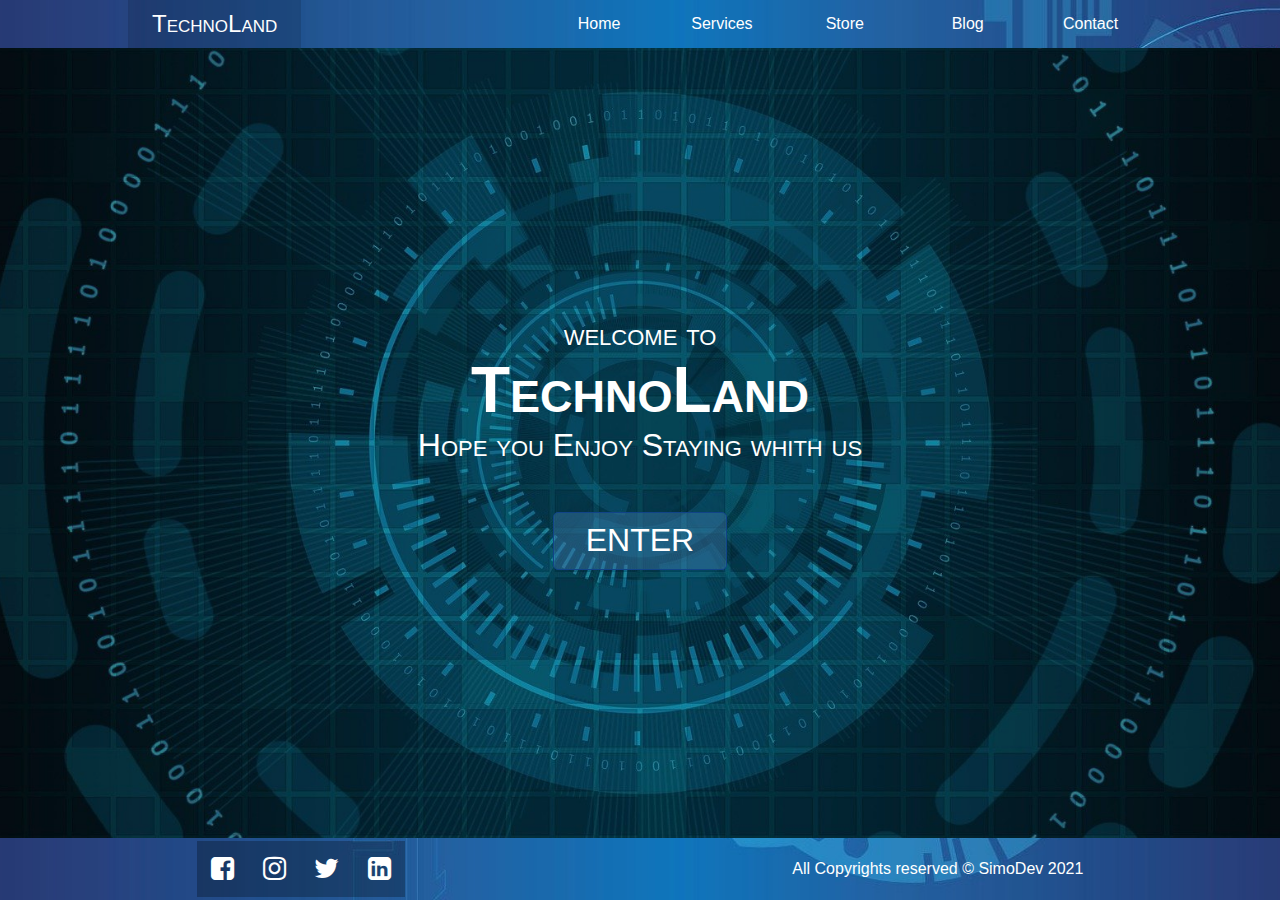
<file: index.html>
<!DOCTYPE html>
<html lang="en">
  <head>
    <meta charset="UTF-8" />
    <meta name="viewport" content="width=device-width, initial-scale=1" />
    <title>TechnoLand|Home</title>
    <link rel="stylesheet" href="assets/css/font-awesome.min.css" />
    <link rel="stylesheet" href="assets/css/main.css" />
  </head>
  <body class="one-page">
    <header>
      <div class="navbar">
        <div class="navbar-container container">
          <h2 class="brand">TechnoLand</h2>
          <nav class="navbar-nav" id="navbar-nav">
            <a href="index.html" class="nav-link">Home</a>
            <a href="services.html" class="nav-link">Services</a>
            <a href="store.html" class="nav-link">Store</a>
            <a href="blog.html" class="nav-link">Blog</a>
            <a href="contact.html" class="nav-link">Contact</a>
          </nav>
          <span onclick="navToggle()" class="nav-toggler" id="nav-toggler"><i class="fa fa-navicon"></i></span>
        </div>
      </div>
    </header>
    <main class="hero">
      <div class="hero-container container">
        <div class="welcome-screen" id="welcome">
          <p>welcome to</p>
          <h1>TechnoLand</h1>
          <p>Hope you Enjoy Staying whith us</p>
          <span onclick="replace()" class="btn-primary" id="enter">Enter</span>
        </div>
        <div class="main-menu" id="main-menu">
          <a class="menu-item" href="services.html"
            ><div class="services"><h3 class="item-name">Services</h3></div></a
          >
          <a class="menu-item" href="store.html"
            ><div class="store"><h3 class="item-name">Store</h3></div></a
          >
          <a class="menu-item" href="blog.html"
            ><div class="blog"><h3 class="item-name">Blog</h3></div></a
          >
          <a class="menu-item" href="contact.html"
            ><div class="contact"><h3 class="item-name">Contact</h3></div></a
          >
        </div>
      </div>
    </main>
    <footer>
      <div class="footer">
        <div class="social-media">
          <a href=""> <i class="fa fa-facebook-square"></i></a>
          <a href=""> <i class="fa fa-instagram"></i></a>
          <a href=""> <i class="fa fa-twitter"></i></a>
          <a href=""> <i class="fa fa-linkedin-square"></i></a>
        </div>
        <p>All Copyrights reserved &copy; <a href="">SimoDev</a> 2021</p>
      </div>
    </footer>
    <script src="assets/js/main.js"></script>
  </body>
</html>
</file>
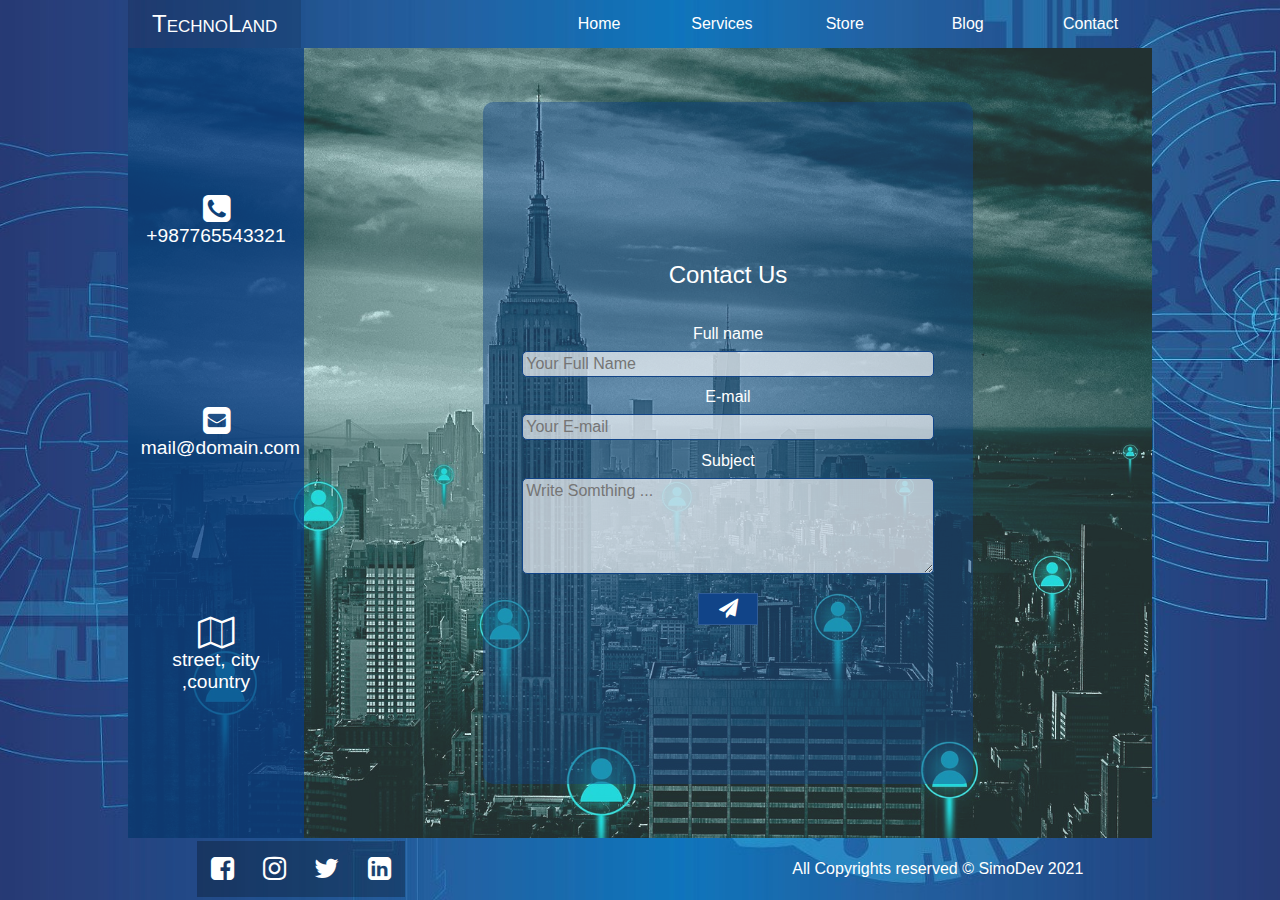
<file: contact.html>
<!DOCTYPE html>
<html lang="en">
  <head>
    <meta charset="UTF-8" />
    <meta name="viewport" content="width=device-width, initial-scale=1" />
    <title>TechnoLand|Home</title>
    <link rel="stylesheet" href="assets/css/font-awesome.min.css" />
    <link rel="stylesheet" href="assets/css/main.css" />
  </head>
  <body class="one-page">
    <header>
      <div class="navbar">
        <div class="navbar-container container">
          <h2 class="brand">TechnoLand</h2>
          <nav class="navbar-nav" id="navbar-nav">
            <a href="index.html" class="nav-link">Home</a>
            <a href="services.html" class="nav-link">Services</a>
            <a href="store.html" class="nav-link">Store</a>
            <a href="blog.html" class="nav-link">Blog</a>
            <a href="contact.html" class="nav-link">Contact</a>
          </nav>
          <span onclick="navToggle()" class="nav-toggler" id="nav-toggler"
            ><i class="fa fa-navicon"></i
          ></span>
        </div>
      </div>
    </header>
    <main>
      <div class="contact-main">
        <div class="contact-links">
            <a class="contact-link" href=""><i class="fa fa-phone-square"></i> <span>+987765543321</span></a>
            <a class="contact-link" href=""><i class="fa fa-envelope-square"></i>
            <span>mail@domain.com</span></a>
            <a class="contact-link" href=""><i class="fa fa-map-o"></i><span>street, city ,country</span></a>
        </div>
        <div class="form-container">
          <form action="">
            <h3 class="form-title">Contact Us</h3>
            <div class="input-group">
              <label for="name">Full name</label>
              <input type="text" name="name" id="name" placeholder="Your Full Name"/>
            </div>
            <div class="input-group">
              <label for="email"> E-mail</label>
              <input type="email" name="email" id="email" placeholder="Your E-mail" />
            </div>
            <div class="input-group">
              <label for="subject"> Subject</label>
              <textarea name="" id="subject" name="subject" placeholder="Write Somthing ..."></textarea>
              <button class="btn" type="submit"><i class="fa fa-send"></i></button>
            </div>
          </form>
        </div>
      </div>
    </main>
    <footer>
      <div class="footer">
        <div class="social-media">
          <a href=""> <i class="fa fa-facebook-square"></i></a>
          <a href=""> <i class="fa fa-instagram"></i></a>
          <a href=""> <i class="fa fa-twitter"></i></a>
          <a href=""> <i class="fa fa-linkedin-square"></i></a>
        </div>
        <p>All Copyrights reserved &copy; <a href="">SimoDev</a> 2021</p>
      </div>
    </footer>
    <script src="assets/js/main.js"></script>
  </body>
</html>
</file>
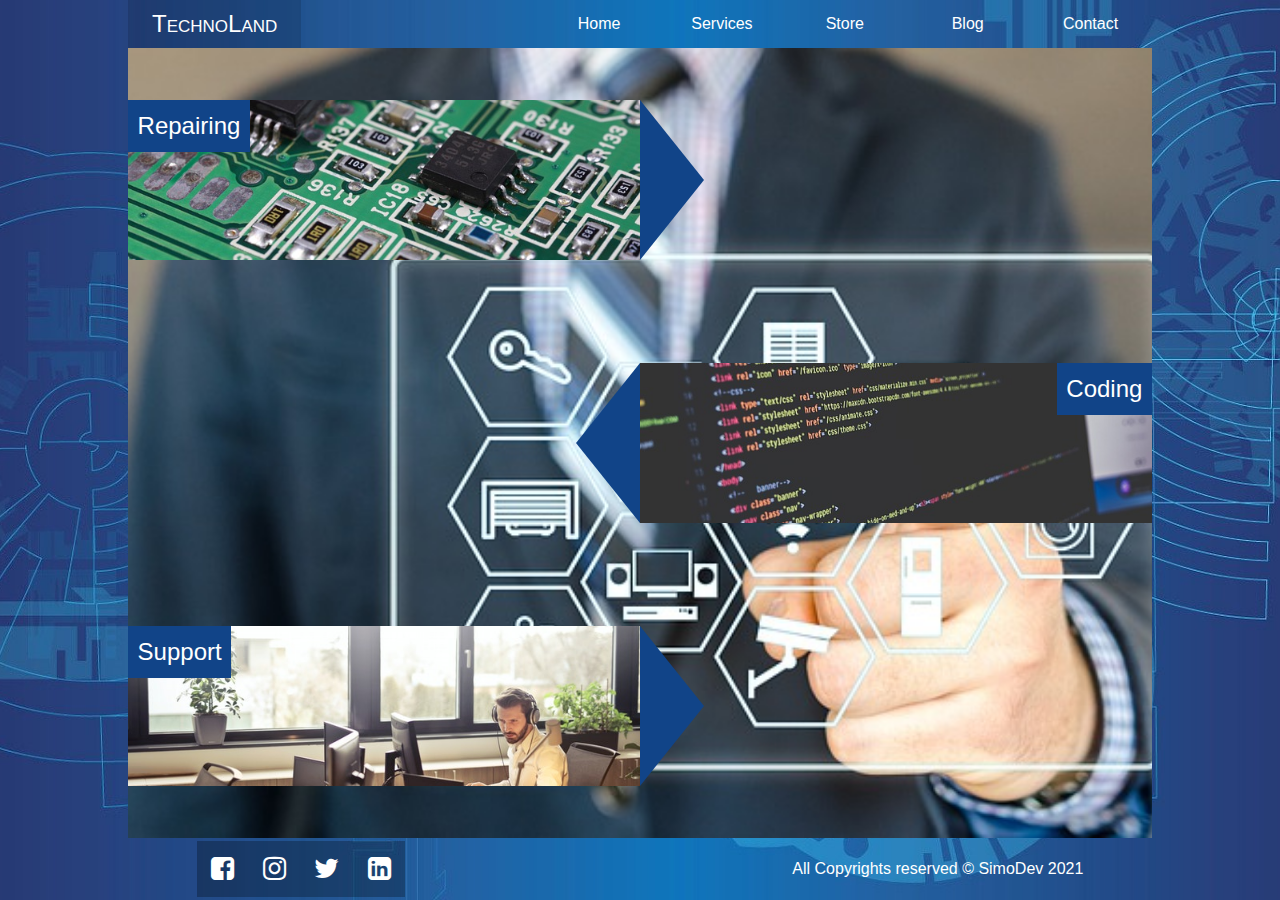
<file: services.html>
<!DOCTYPE html>
<html lang="en">
  <head>
    <meta charset="UTF-8" />
    <meta name="viewport" content="width=device-width, initial-scale=1" />
    <title>TechnoLand | Services</title>
    <link rel="stylesheet" href="assets/css/font-awesome.min.css" />
    <link rel="stylesheet" href="assets/css/main.css" />
  </head>
  <body class="one-page">
    <header>
      <div class="navbar">
        <div class="navbar-container container">
          <h2 class="brand">TechnoLand</h2>
          <nav class="navbar-nav" id="navbar-nav">
            <a href="index.html" class="nav-link">Home</a>
            <a href="services.html" class="nav-link">Services</a>
            <a href="store.html" class="nav-link">Store</a>
            <a href="blog.html" class="nav-link">Blog</a>
            <a href="contact.html" class="nav-link">Contact</a>
          </nav>
          <span onclick="navToggle()" class="nav-toggler" id="nav-toggler"><i class="fa fa-navicon"></i></span>
        </div>
      </div>
    </header>
    <main>
        <div class="services-container">
            <div class="repair">
                <h2>
                    Repairing 
                </h2>
            </div>
            <div class="coding">
                <h2>Coding</h2>
            </div>
            <div class="support">
                <h2>Support</h2>
            </div>
        </div>
    </main>
    <footer>
      <div class="footer">
        <div class="social-media">
          <a href=""> <i class="fa fa-facebook-square"></i></a>
          <a href=""> <i class="fa fa-instagram"></i></a>
          <a href=""> <i class="fa fa-twitter"></i></a>
          <a href=""> <i class="fa fa-linkedin-square"></i></a>
        </div>
        <p>All Copyrights reserved &copy; <a href="">SimoDev</a> 2021</p>
      </div>
    </footer>
    <script src="assets/js/main.js"></script>
  </body>
</html>
</file>
<file: assets/css/main.css>
* {
  box-sizing: border-box;
  font-family: "Segoe UI", Tahoma, Geneva, Verdana, sans-serif;
}
.one-page {
  margin: 0;
  background: url(../img/bg2.jpg);
  background-position: center;
  background-size: cover;
  background-repeat: no-repeat;
  height: 100vh;
  width: 100vw;
  color: #fff;
  overflow: hidden;
  display: grid;
  grid-template-rows: auto 1fr auto;
}

.multi-page {
  margin: 0;
  background: url(../img/bg2.jpg);
  background-position: center;
  background-size: cover;
  background-repeat: no-repeat;
  color: #fff;
  overflow: hidden;
}

h2 {
  margin: 0;
}

a {
  color: #fff;
  text-decoration: none;
}

.btn {
    padding: .2em 1em;
    font-size: 1.2em;
    background: #148;
    color: #fff;
    outline: none;
    border: 1px solid #fff2;
    cursor: pointer;
    margin-top: 1em;
}
.btn:hover{
    background: #fff;
    color: #148;
} 

.btn-primary {
  padding: 0.3em 1em;
  margin-top: 1.5em !important;
  border: 1px solid #148;
  text-transform: uppercase;
  border-radius: 5px;
  background: #48b6;
  cursor: pointer;
  animation: slide-right 2s;
}

.btn-primary:hover {
  background: #1489;
}

.btn-primary:focus {
  background: #148;
}
.container {
  width: 80%;
  margin: 0 auto;
}
.navbar {
  height: 3em;
}

.navbar-container {
  height: 100%;
  display: flex;
  justify-content: space-between;
  align-items: center;
}

.nav-toggler {
  border: 1px solid #148b;
  padding: 0.2em 0.6em;
  font-size: 1.3em;
  font-weight: 100;
  display: none;
  cursor: pointer;
}

.nav-toggler:hover {
  background: #148a;
}

.brand {
  display: flex;
  height: 100%;
  padding: 0 1em;
  align-items: center;
  font-variant: small-caps;
  background: #0002;
  font-weight: 300;
}

.navbar-nav {
  height: 100%;
  display: flex;
  align-items: center;
  justify-content: space-between;
  width: 60%;
}
.nav-link {
  text-decoration: none;
  color: #fff;
  padding: 0 0.4em;
  height: 100%;
  line-height: 3em;
  width: 100%;
  text-align: center;
}

.nav-link:hover {
  background: #0009;
}

.hero {
  width: 100vw;
  background: url(../img/bg1.jpg);
  background-size: cover;
  background-position: bottom center;
}
.hero-container {
  width: 100%;
  height: 100%;
  background: #0002;
  display: flex;
  font-variant: small-caps;
  justify-content: center;
  align-items: center;
}

.hero-container * {
  margin: 0;
}

.welcome-screen {
  justify-content: center;
  align-items: center;
  text-align: center;
  font-size: 2em;
  display: flex;
  flex-direction: column;
  animation: show 5s;
}

.main-menu {
  width: 90%;
  height: 80%;
  display: none;
  flex-wrap: wrap;
  justify-content: center;
  align-content: center;
}

.menu-item {
  position: relative;
  width: 45%;
  height: 45%;
  margin: 1em;
  border: 1px solid;
  text-align: center;
}

.item-name {
  position: absolute;
  bottom: 0;
  left: 0%;
  padding: 1em;
  background: #148;
  animation: show 4s;
  text-align: center;
}

.services {
  height: 100%;
  background: url(../img/services.jpg);
  background-position: center;
  background-size: cover;
  animation: slide-left 1s;
}
.store {
  height: 100%;
  background: url(../img/store.jpg);
  background-position: center;
  background-size: cover;
  animation: slide-right 1s;
}
.blog {
  height: 100%;
  background: url(../img/blog.jpg);
  background-position: center;
  background-size: cover;
  animation: slide-left 1s;
}
.contact {
  height: 100%;
  background: url(../img/contact.jpg);
  background-position: center;
  background-size: cover;
  animation: slide-right 1s;
}

.menu-item:hover .item-name {
  background-color: #fff;
  color: #148;
}

.footer {
  display: flex;
  justify-content: space-around;
  align-items: center;
  flex-wrap: wrap;
  padding: 0.2em;
}
.social-media {
  display: flex;
  flex-wrap: wrap;
  justify-content: center;
  background: #0004;
  animation: show 3s;

}
.social-media * {
  font-size: 1.3em;
  padding: 0.3em;
}

.contact-main {
    position: relative;
    height: 100%;
    background: url(../img/bg-contact.jpg);
    background-size: cover;
    background-position: bottom;
    display: flex;
    margin-left: 10%;
    margin-right: 10%;
}
.contact-links {
    display: flex;
    flex-direction: column;
    background: #148c;
    width: 11em;
    align-items: center;
    justify-content: space-evenly;
}
.contact-link {
    display: flex;
    flex-direction: column;
    padding: .4em;
    font-size: 2em;
    text-align: center;
    width: 100%;
}
.contact-link span  {
    font-size: .6em;
}


.form-container {
    width: 100%;
    height: 100%;
    background: #fff2;
    padding: 1em;
    display: flex;
    justify-content: center;
    align-items: center;
}
.form-container form {
    text-align: center;
    width: 60%;
    height: 90%;
    background: #1487;
    padding: 1em;
    border-radius: 10px;
    display: flex;
    flex-direction: column;
    justify-content: center;
    animation: slide-left 1s;

}
.form-title {
    font-size: 1.5em;
    margin: 0;
    margin-bottom: 1em;
    font-weight: 400;

}
.input-group {
    display: flex;
    flex-direction: column;
    margin-top: 0.7em;
    align-items: center;
}

.input-group label {
    font-size: 1em;
    font-weight: 200;
    margin-bottom: .5em;
}

.input-group input {

    font-size: 1em;
    width: 90%;
    font-weight: 200;
    padding: .2em;
    border-radius: 5px;
    outline: none;
    border: 1px solid #148;
    background: #fffa;

}
.input-group textarea {
    font-size: 1em;
    width: 90%;
    height: 6em;
    font-weight: 200;
    padding: .2em;
    border-radius: 5px;
    outline: none;
    border: 1px solid #148;
    background: #fffa;
}

.input-group input:focus {
    border: 1px solid #148;
    background: #fff;
}
.input-group textarea:focus {
    border: 1px solid #148;
    background: #fff;
}

.services-container {
    background: url(../img/services.jpg);
    background-size: cover;
    background-position: center;
    height: 100%;
    width: 80%;
    margin: 0 auto;
    position: relative;
    display: flex;
    flex-direction: column;
    justify-content: space-around;
}

.repair {
    width: 50%;
    height: 10em;
    position: relative;
    background: url(../img/repair.jpg);
    background-position: center;
    background-size: cover;
    animation: slide-left 2s;
    display: flex;
}
.repair::after {
  content: "";
  position: absolute;
  right: -4em;
  bottom: 0;
  width: 0;
  height: 0;
  border-left: 4em solid #148;
  border-top: 5em solid transparent;
  border-bottom: 5em solid transparent;
}

.repair h2 {
    position: absolute;
    padding: .5em .4em;
    text-align: center;
    background: #148;
    font-weight: 400;
}

.coding {
    width: 50%;
    height: 10em;
    position: relative;
    background: url(../img/coding.jpg);
    background-position: center;
    background-size: cover;
    align-self: flex-end;
    animation: slide-right 2s;
}
.coding::after {
  content: "";
  position: absolute;
  left: -4em;
  bottom: 0;
  width: 0;
  height: 0;
  border-right: 4em solid #148;
  border-top: 5em solid transparent;
  border-bottom: 5em solid transparent;
}

.coding h2 {
    position: absolute;
    right: 0;
    padding: .5em .4em;
    text-align: center;
    background: #148;
    font-weight: 400;
}

.support {
    width: 50%;
    height: 10em;
    position: relative;
    background: url(../img/support.jpg);
    background-position: center;
    background-size: cover;
    animation: slide-left 2s;
}
.support::after {
  content: "";
  position: absolute;
  right: -4em;
  bottom: 0;
  width: 0;
  height: 0;
  border-left: 4em solid #148;
  border-top: 5em solid transparent;
  border-bottom: 5em solid transparent;
}

.support h2 {
    position: absolute;
    padding: .5em .4em;
    text-align: center;
    background: #148;
    font-weight: 400;
}

@keyframes show {
  from {
    opacity: 0;
  }
}
@keyframes slide-right {
  from {
    margin-right: 20em;
  }
}
@keyframes slide-left {
  from {
    margin-left: 20em;
  }
}
@keyframes slide-down {
  from {
    margin-top: 20em;
  }
}

@media (max-width: 700px) {
  .menu-item {
    width: 100%;
    height: 20%;
  }
  .navbar-nav {
    display: none;
    position: absolute;
    top: 3em;
    left: 0;
    height: auto;
    width: 80%;
    margin: 0 10%;
    flex-direction: column;
    background-image: linear-gradient(68deg, #15ae, #148, #15ae);
    z-index: 99;
    border-bottom: 1px solid #148;
    border-right: 1px solid #148;
    border-left: 1px solid #148;
    animation: show 1s;
  }
  .welcome-screen {
    font-size: 1.5em;
    max-width: 80%;
  }
  .nav-toggler {
    display: block;
  }
  .item-name {
    padding: 0.2em 1em;
  }
  .contact-main {
    flex-direction: column;
}
.contact-links {
    display: flex;
    flex-direction: row;
    background: #148c;
    width: 100%;
    align-items: center;
    justify-content: center;
}
.contact-link {
    display: flex;
    flex-direction: column;
    padding: .4em;
    text-align: center;
    font-size: 1.2em;
}
.form-container form {
    width: 90%;
    height: 100%;
}
.social-media * {
  font-size: 1em;
}

}
</file>
